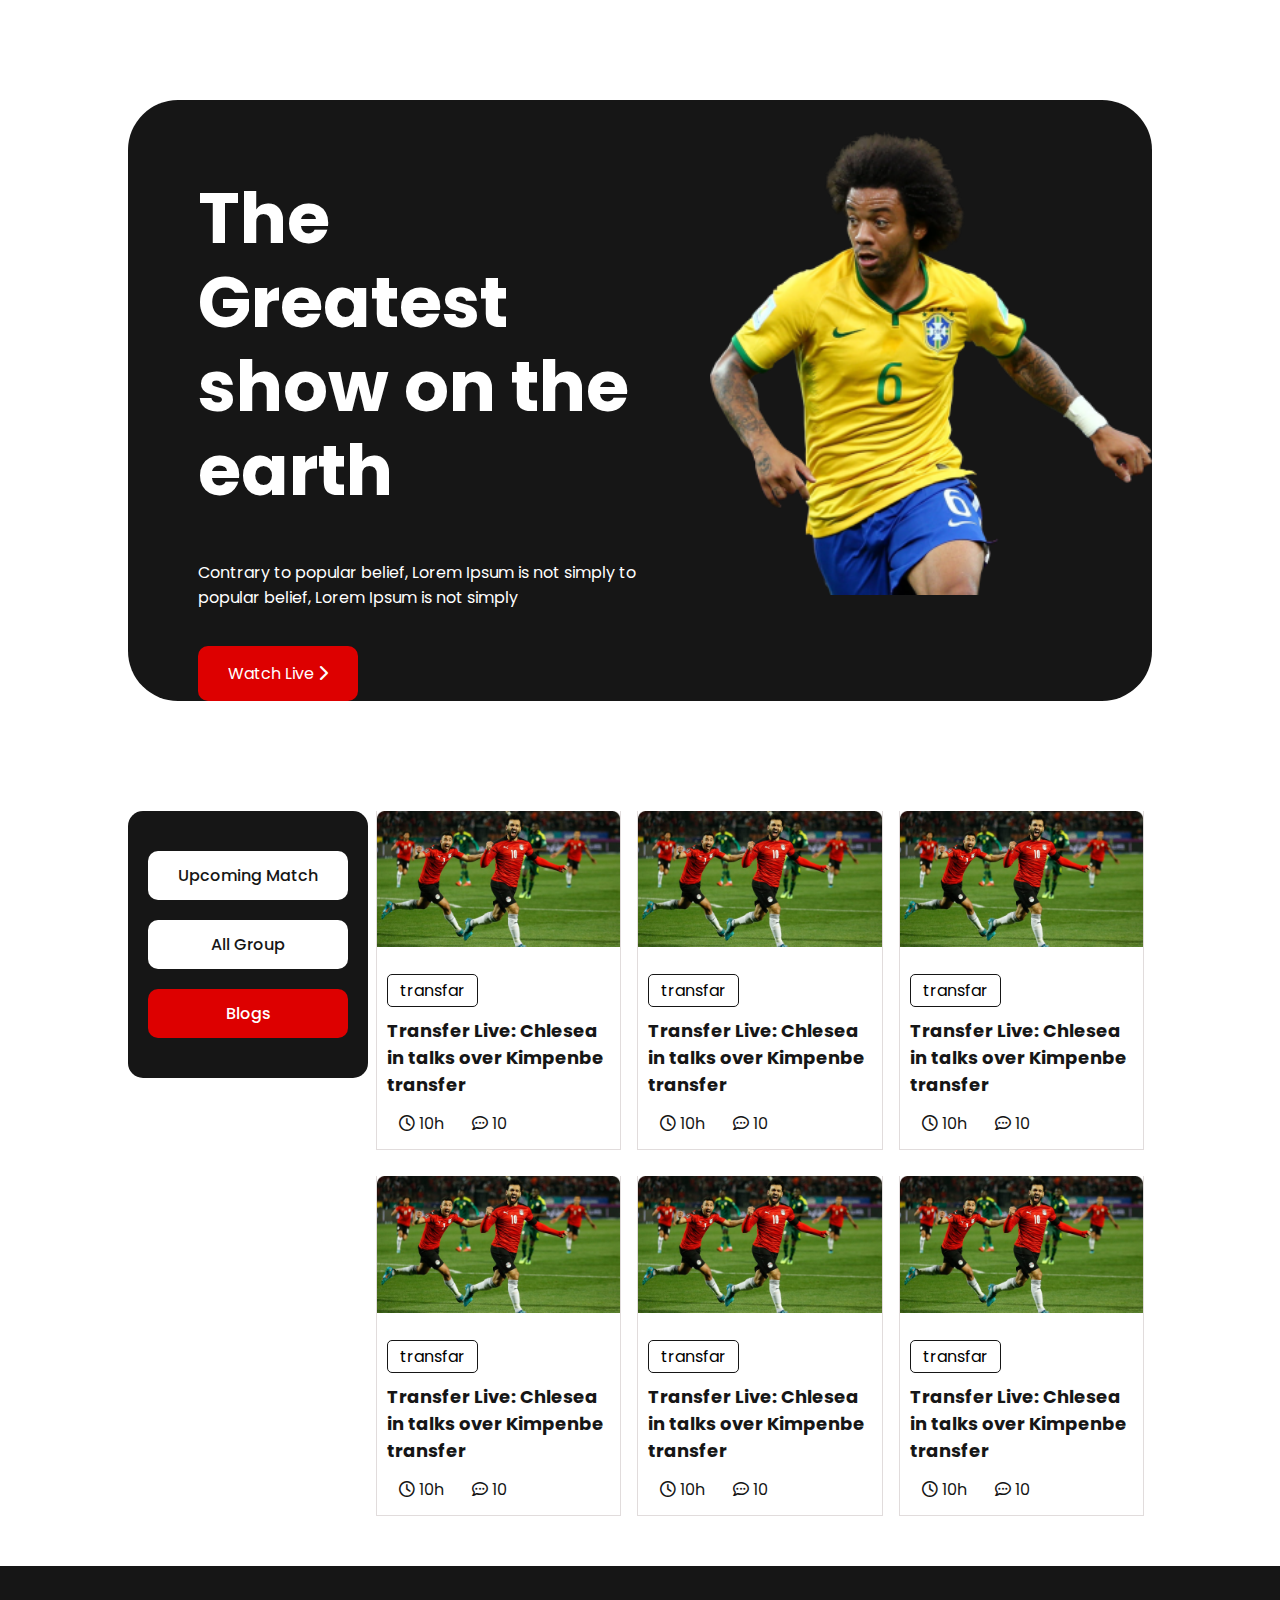
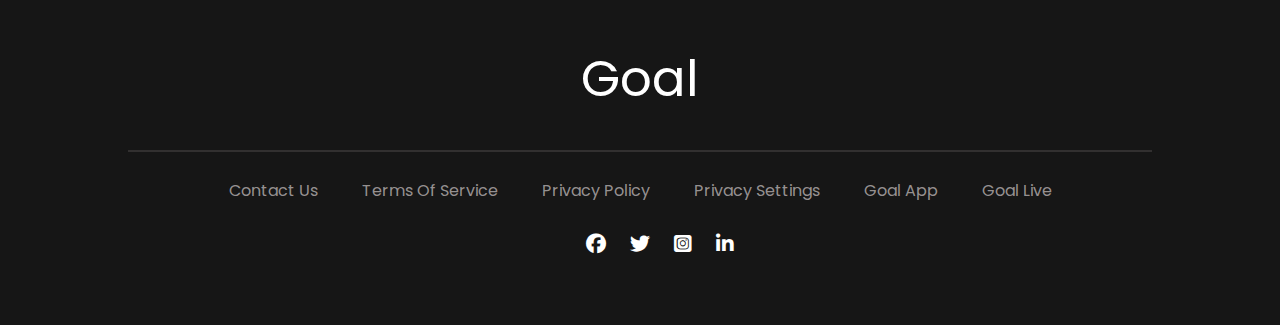
<file: index.html>
<!DOCTYPE html>
<html lang="en">

<head>
    <meta charset="UTF-8">
    <meta http-equiv="X-UA-Compatible" content="IE=edge">
    <meta name="viewport" content="width=device-width, initial-scale=1.0">
    <title>This is 2nd assignment</title>
    <!-- fontawesome cdn -->
    <link rel="stylesheet" href="https://cdnjs.cloudflare.com/ajax/libs/font-awesome/6.1.1/css/all.min.css" class="css">
    <!-- costom css -->
    <link rel="stylesheet" href="style.css" class="css">
    <!-- responsive css -->
    <link rel="stylesheet" href="responsive.css" class="css">
</head>

<body>
    <!-- hereo area -->
    <header class="header-area">
        <div class="container">
            <div class="banner-info">
                <div class="banner-content">
                    <h1>The Greatest
                        show on the
                        earth</h1>
                    <p>Contrary to popular belief, Lorem Ipsum is not simply to popular belief, Lorem Ipsum is not
                        simply</p>
                    <a href="#">Watch Live <i class="fa-solid fa-chevron-right"></i></a>
                </div>
                <div class="banner-img">
                    <img src="assets/img/Banner Image.png" alt="banner-img">
                </div>
            </div>
        </div>
    </header>

    <!-- blog area -->

    <div class="blog-area">
        <div class="container">
            <div class="blog-content">
                <div class="button-area">
                    <div class="all-btn">
                        <a href="flag-page1.html">Upcoming Match
                        </a>
                        <a href="">All group</a>
                        <a class="active" href="index.html">Blogs</a>
                    </div>
                </div>
                <div class="all-blog">
                    <div class="cards">
                        <div class="card">
                            <div class="grid-item">
                                <div class="blog-item">
                                    <a href=""><img src="assets/img/Blog Image.png" alt="img"></a>
                                    <div class="blog-info">
                                        <span>transfar</span>
                                        <a href="#">Transfer Live: Chlesea in talks
                                            over Kimpenbe transfer</a>
                                        <div class="blog-icon">
                                            <span><i class="fa-regular fa-clock"></i> 10h</span>
                                            <span><i class="fa-regular fa-comment-dots"></i> 10</span>
                                        </div>
                                    </div>

                                </div>
                            </div>
                        </div>
                        <div class="card">
                            <div class="grid-item">
                                <div class="blog-item">
                                    <a href=""><img src="assets/img/Blog Image.png" alt="img"></a>
                                    <div class="blog-info">
                                        <span>transfar</span>
                                        <a href="#">Transfer Live: Chlesea in talks
                                            over Kimpenbe transfer</a>
                                        <div class="blog-icon">
                                            <span><i class="fa-regular fa-clock"></i> 10h</span>
                                            <span><i class="fa-regular fa-comment-dots"></i> 10</span>
                                        </div>
                                    </div>

                                </div>
                            </div>
                        </div>
                        <div class="card">
                            <div class="grid-item">
                                <div class="blog-item">
                                    <a href=""><img src="assets/img/Blog Image.png" alt="img"></a>
                                    <div class="blog-info">
                                        <span>transfar</span>
                                        <a href="#">Transfer Live: Chlesea in talks
                                            over Kimpenbe transfer</a>
                                        <div class="blog-icon">
                                            <span><i class="fa-regular fa-clock"></i> 10h</span>
                                            <span><i class="fa-regular fa-comment-dots"></i> 10</span>
                                        </div>
                                    </div>

                                </div>
                            </div>
                        </div>
                        <div class="card">
                            <div class="grid-item">
                                <div class="blog-item">
                                    <a href=""><img src="assets/img/Blog Image.png" alt="img"></a>
                                    <div class="blog-info">
                                        <span>transfar</span>
                                        <a href="#">Transfer Live: Chlesea in talks
                                            over Kimpenbe transfer</a>
                                        <div class="blog-icon">
                                            <span><i class="fa-regular fa-clock"></i> 10h</span>
                                            <span><i class="fa-regular fa-comment-dots"></i> 10</span>
                                        </div>
                                    </div>

                                </div>
                            </div>
                        </div>
                        <div class="card">
                            <div class="grid-item">
                                <div class="blog-item">
                                    <a href=""><img src="assets/img/Blog Image.png" alt="img"></a>
                                    <div class="blog-info">
                                        <span>transfar</span>
                                        <a href="#">Transfer Live: Chlesea in talks
                                            over Kimpenbe transfer</a>
                                        <div class="blog-icon">
                                            <span><i class="fa-regular fa-clock"></i> 10h</span>
                                            <span><i class="fa-regular fa-comment-dots"></i> 10</span>
                                        </div>
                                    </div>

                                </div>
                            </div>
                        </div>
                        <div class="card">
                            <div class="grid-item">
                                <div class="blog-item">
                                    <a href=""><img src="assets/img/Blog Image.png" alt="img"></a>
                                    <div class="blog-info">
                                        <span>transfar</span>
                                        <a href="#">Transfer Live: Chlesea in talks
                                            over Kimpenbe transfer</a>
                                        <div class="blog-icon">
                                            <span><i class="fa-regular fa-clock"></i> 10h</span>
                                            <span><i class="fa-regular fa-comment-dots"></i> 10</span>
                                        </div>
                                    </div>

                                </div>
                            </div>
                        </div>

                    </div>
                </div>
            </div>
            <div class="view-more-btn">
                <a href="#">View All</a>
            </div>
        </div>
    </div>

    <!-- footer area -->
    <footer class="footer-area">
        <div class="container">
            <div class="footer-logo">
                <a href="#">Goal</a>
            </div>
            <hr>
            <div class="navbar-area">
                <ul>
                    <li><a href="#">contact us</a></li>
                    <li><a href="#">Terms of Service</a></li>
                    <li><a href="#">Privacy Policy</a></li>
                    <li><a href="#">Privacy Settings</a></li>
                    <li><a href="#">goal app</a></li>
                    <li><a href="#">goal live</a></li>
                </ul>
            </div>
            <div class="sociel-icon-area">
                <ul>
                    <li><a href="https://www.facebook.com/"><i class="fa-brands fa-facebook"></i></a></li>
                    <li><a href="#"><i class="fa-brands fa-twitter"></i></a></li>
                    <li><a href="#"><i class="fa-brands fa-instagram-square"></i></a></li>
                    <li><a href="#"><i class="fa-brands fa-linkedin-in"></i></a></li>
                </ul>
            </div>
        </div>
    </footer>












    <script sec="https://cdnjs.cloudflare.com/ajax/libs/font-awesome/6.1.1/js/all.min.js"></script>
</body>

</html>
</file>
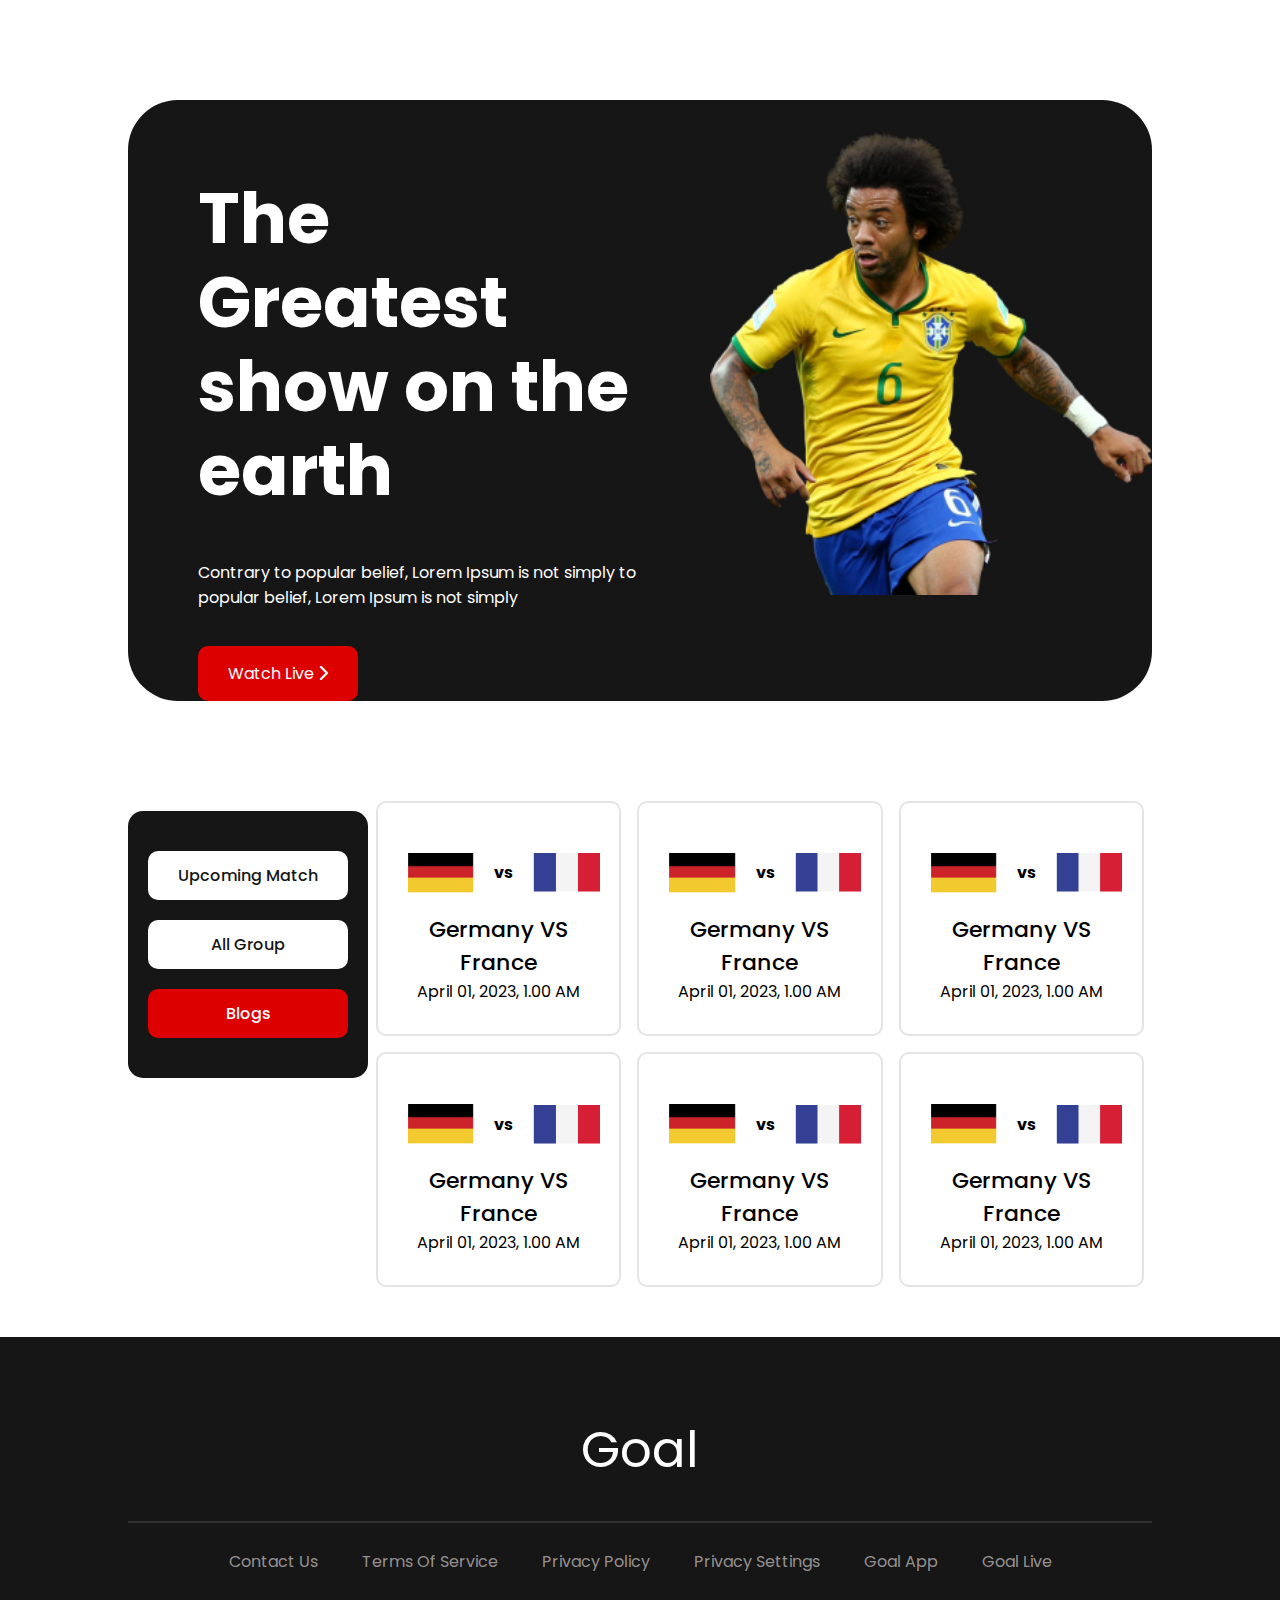
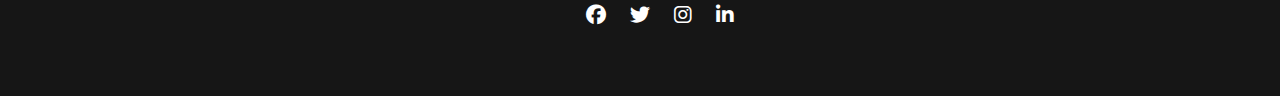
<file: flag-page1.html>
<!DOCTYPE html>
<html lang="en">

<head>
    <meta charset="UTF-8">
    <meta http-equiv="X-UA-Compatible" content="IE=edge">
    <meta name="viewport" content="width=device-width, initial-scale=1.0">
    <title>This is 2nd assignment flag page</title>
    <!-- fontawesome cdn -->
    <link rel="stylesheet" href="https://cdnjs.cloudflare.com/ajax/libs/font-awesome/6.1.1/css/all.min.css" class="css">
    <!-- costom css -->
    <link rel="stylesheet" href="style.css" class="css">
    <!-- responsive css -->
    <link rel="stylesheet" href="responsive.css" class="css">
</head>

<body>
    <!-- hereo area -->
    <header class="header-area">
        <div class="container">
            <div class="banner-info">
                <div class="banner-content">
                    <h1>The Greatest
                        show on the
                        earth</h1>
                    <p>Contrary to popular belief, Lorem Ipsum is not simply to popular belief, Lorem Ipsum is not
                        simply</p>
                    <a href="#">Watch Live <i class="fa-solid fa-chevron-right"></i></a>
                </div>
                <div class="banner-img">
                    <img src="assets/img/Banner Image.png" alt="banner-img">
                </div>
            </div>
        </div>
    </header>

    <!-- blog area -->

    <div class="blog-area">
        <div class="container">
            <div class="blog-content">
                <div class="button-area">
                    <div class="all-btn">
                        <a href="flag-page1.html">Upcoming Match
                        </a>
                        <a href="">All group</a>
                        <a class="active" href="index.html">Blogs</a>
                    </div>
                </div>
                <div class="all-blog">
                    <div class="cards">
                        <div class="card">
                            <div class="grid-item">
                                <div class="flag-item">
                                    <div class="flag-img">

                                        <img src="assets/img/germany Flag.png" alt="flag">
                                        <b>vs</b>
                                        <img src="assets/img/Flag.png" alt="flag">
                                    </div>
                                    <div class="flag-info">
                                        <h4>Germany VS France
                                        </h4>
                                        <span>April 01, 2023, 1.00 AM</span>
                                    </div>

                                </div>
                            </div>
                        </div>
                        <div class="card">
                            <div class="grid-item">
                                <div class="flag-item">
                                    <div class="flag-img">

                                        <img src="assets/img/germany Flag.png" alt="flag">
                                        <b>vs</b>
                                        <img src="assets/img/Flag.png" alt="flag">
                                    </div>
                                    <div class="flag-info">
                                        <h4>Germany VS France
                                        </h4>
                                        <span>April 01, 2023, 1.00 AM</span>
                                    </div>

                                </div>
                            </div>
                        </div>
                        <div class="card">
                            <div class="grid-item">
                                <div class="flag-item">
                                    <div class="flag-img">

                                        <img src="assets/img/germany Flag.png" alt="flag">
                                        <b>vs</b>
                                        <img src="assets/img/Flag.png" alt="flag">
                                    </div>
                                    <div class="flag-info">
                                        <h4>Germany VS France
                                        </h4>
                                        <span>April 01, 2023, 1.00 AM</span>
                                    </div>

                                </div>
                            </div>
                        </div>
                        <div class="card">
                            <div class="grid-item">
                                <div class="flag-item">
                                    <div class="flag-img">

                                        <img src="assets/img/germany Flag.png" alt="flag">
                                        <b>vs</b>
                                        <img src="assets/img/Flag.png" alt="flag">
                                    </div>
                                    <div class="flag-info">
                                        <h4>Germany VS France
                                        </h4>
                                        <span>April 01, 2023, 1.00 AM</span>
                                    </div>

                                </div>
                            </div>
                        </div>
                        <div class="card">
                            <div class="grid-item">
                                <div class="flag-item">
                                    <div class="flag-img">

                                        <img src="assets/img/germany Flag.png" alt="flag">
                                        <b>vs</b>
                                        <img src="assets/img/Flag.png" alt="flag">
                                    </div>
                                    <div class="flag-info">
                                        <h4>Germany VS France
                                        </h4>
                                        <span>April 01, 2023, 1.00 AM</span>
                                    </div>

                                </div>
                            </div>
                        </div>
                        <div class="card">
                            <div class="grid-item">
                                <div class="flag-item">
                                    <div class="flag-img">

                                        <img src="assets/img/germany Flag.png" alt="flag">
                                        <b>vs</b>
                                        <img src="assets/img/Flag.png" alt="flag">
                                    </div>
                                    <div class="flag-info">
                                        <h4>Germany VS France
                                        </h4>
                                        <span>April 01, 2023, 1.00 AM</span>
                                    </div>

                                </div>
                            </div>
                        </div>


                    </div>
                </div>
            </div>
            <div class="view-more-btn">
                <a href="#">View All</a>
            </div>
        </div>
    </div>

    <!-- footer area -->
    <footer class="footer-area">
        <div class="container">
            <div class="footer-logo">
                <a href="#">Goal</a>
            </div>
            <hr>
            <div class="navbar-area">
                <ul>
                    <li><a href="#">contact us</a></li>
                    <li><a href="#">Terms of Service</a></li>
                    <li><a href="#">Privacy Policy</a></li>
                    <li><a href="#">Privacy Settings</a></li>
                    <li><a href="#">goal app</a></li>
                    <li><a href="#">goal live</a></li>
                </ul>
            </div>
            <div class="sociel-icon-area">
                <ul>
                    <li><a href="https://www.facebook.com/"><i class="fa-brands fa-facebook"></i></a></li>
                    <li><a href="#"><i class="fa-brands fa-twitter"></i></a></li>
                    <li><a href="#"><i class="fa-brands fa-instagram"></i></a></li>
                    <li><a href="#"><i class="fa-brands fa-linkedin-in"></i></a></li>
                </ul>
            </div>
        </div>
    </footer>




    <script sec="https://cdnjs.cloudflare.com/ajax/libs/font-awesome/6.1.1/js/all.min.js"></script>
</body>

</html>
</file>
<file: style.css>
@import url('https://fonts.googleapis.com/css2?family=Poppins:ital,wght@0,100;0,200;0,300;0,400;0,500;0,600;0,700;1,100;1,200;1,300;1,400;1,500;1,600;1,700&display=swap');

body{
    margin: 0;
    padding: 0;
    font-family: 'Poppins', sans-serif;

}

/* banner area */
.header-area{
    padding: 100px 0;
    
}
.container{
    width: 80%;
    margin: auto;
}
.banner-info {
    display: flex;
    background-color: #161616;
    border-radius: 50px;
    padding-top: 30px;
}
.banner-content {
    width: 50%;
    color: #fff;
    padding: 0 70px;
    
}

.banner-content a {
    text-decoration: none;
    color: #fff;
    background: #DD0000;
    padding: 15px 30px;
    border-radius: 10px;
    margin-top: 20px;
    display: inline-block;
    transition: 1s;
}
.banner-content a:hover{
    letter-spacing: 1px;
    background: none;
    border: 1px solid #fff;

}
img {
    width: 100%;
    height: auto;
}
.banner-content h1 {
    font-size: 70px;
    line-height: 1.2;
}
.banner-img {
    width: 50%;
    text-align: center;
}

/* Blog area  */
.blog-content{
    display: flex;
}
.left-sidebar-area{
    width: 25%;
    margin: auto;
}
.all-blog{
    width: 75%;
    margin: auto;
    display: flex;
}


.button-area a {
    display: block;
    padding: 12px 30px;
    margin: 20px 0;
    text-decoration: none;
    text-align: center;
    background: #fff;
    border-radius: 10px;
    color: #161616;
    text-transform: capitalize;
    font-weight: 500;
}
.button-area a:hover{
    background-color: #DD0000;
    color: #fff;
}

.all-btn {
    background: #161616;
    padding: 20px;
    border-radius: 15px;
    margin-top: 10px;
}
.all-btn .active{
    background: #DD0000;
    color: #fff;
}

.blog-item {
    border: 1px solid #e1dcdc;
    border-top: none;
}

.blog-item span {
    text-decoration: none;
    border: 1px solid #161616;
    border-radius: 5px;
    margin-top: 10px;
    display: inline-block;
    padding: 3px 12px;
}


.blog-item a {
    display: block;
    text-decoration: none;
    font-size: 18px;
    font-weight: bold;
    color: #161616;
    margin-top: 10px;
}
.blog-icon span{
    color: #161616;
    border: none;
}
.blog-info{
    padding: 10px;
}

.view-more-btn{
    text-align: center;
    display: none;
}
.view-more-btn a{
    padding: 12px 30px;
    background-color: #DD0000;
    color: #ffffff;
    text-decoration: none;
    border-radius: 10px;
}

/* footer area */

.footer-area{
    background-color: #161616;
    text-align: center;
    padding: 50px 0;
    margin-top: 50px;
}
.footer-logo a {
    display: block;
    text-decoration: none;
    font-size: 50px;
    color: #fff;
    padding: 25px;
}

hr {
    display: block;
    border: .5px solid #323030;
}
.navbar-area ul{
    list-style: none;
    padding: 10px 0;
}
.navbar-area ul li{
    display: inline-block;
}
.navbar-area ul li a {
    text-decoration: none;
    text-transform: capitalize;
    color: #c8c1c1bc;
    padding: 10px 20px;
}
.navbar-area ul li a:hover{
    color: #DD0000;
}

/* ======================== */

/* Flag page  */

.flag-img {
    display: flex;
    align-items: center;
}

.flag-img img {
    width: 30%;
    padding: 20px;
    height: auto;
}

.flag-info{
    text-align: center;
}

.flag-info h4 {
    margin: 0;
    padding: 0;
    font-size: 22px;
    font-weight: 500;
}

.flag-item {
    border: 2px solid #bfbfbf6a;
    padding: 30px 10px;
    border-radius: 10px;
}


  .cards {
    max-width: 1200px;
    margin: 0 auto;
    display: grid;
    grid-gap: 1rem;
  }
  

  .sociel-icon-area ul{
    list-style: none;
  }
  .sociel-icon-area ul li{
    display: inline-block;
  }
  .sociel-icon-area ul li a{
    text-decoration: none;
    color: #fff;
    font-size: 20px;
    padding: 10px;
  }
  .sociel-icon-area ul li a:hover{
    color: #DD0000;
  }
  /* Screen larger than 600px? 2 column */
</file>
<file: responsive.css>
@media only screen and (max-width: 768px) {
    .header-area {
        padding: 50px 0;
    }
    
    .banner-content h1 {
        font-size: 30px;
        line-height: 1.2;
    }
    .banner-content p {
        font-size: 13px;
    }
    .banner-content a {
        padding: 10px 20px;
        border-radius: 10px;
        margin-top: 0px;
        margin: 10px 0;
        
    }
    .banner-img img {
        width: 100%;
        height: 300px;
    }

    .blog-content {
        display: block;
    }

    .button-area a {
        display: inline-flex;
        
    }
    .all-btn {
        background: none;
        padding: 0;
        margin-top: 0;
        text-align: center;
    }

    .button-area a {
        border: 1px solid rgba(31, 28, 28, 0.838);
        padding: 10px 55px;
    }
    .all-blog {
        width: 100%;
    }

    .navbar-area ul li a {
        font-size: 14px;
    }
    .view-more-btn{
        display: block;
        margin-top: 30px;
    }
   

}

@media (min-width: 600px) {
    .cards { grid-template-columns: repeat(2, 1fr); }
}
  
  /* Screen larger than 900px? 3 columns */
@media (min-width: 900px) {
    .cards { grid-template-columns: repeat(3, 1fr); }
}

  /* Mobile Responsive Media */
@media (max-width: 360px) {
    .banner-info {
        display: block;
        background-color: #161616;
        border-radius: 10px;
        padding-top: 20px;
    }
    .banner-img {
        width: 85%;
        margin: auto;
    }

    .banner-content {
        width: 80%;
        color: #fff;
        margin: auto;
        text-align: center;
        padding: 0;
    }
    .banner-content h1 {
        font-size: 24px;
    }
    .banner-content p {
        font-size: 12px;
    }
    .button-area a {
        margin: 10px 0;
    }
    .navbar-area ul li {
        display: block;
        padding: 5px 0;
    }
    .sociel-icon-area ul {
        padding: 0;
    }

}
</file>
